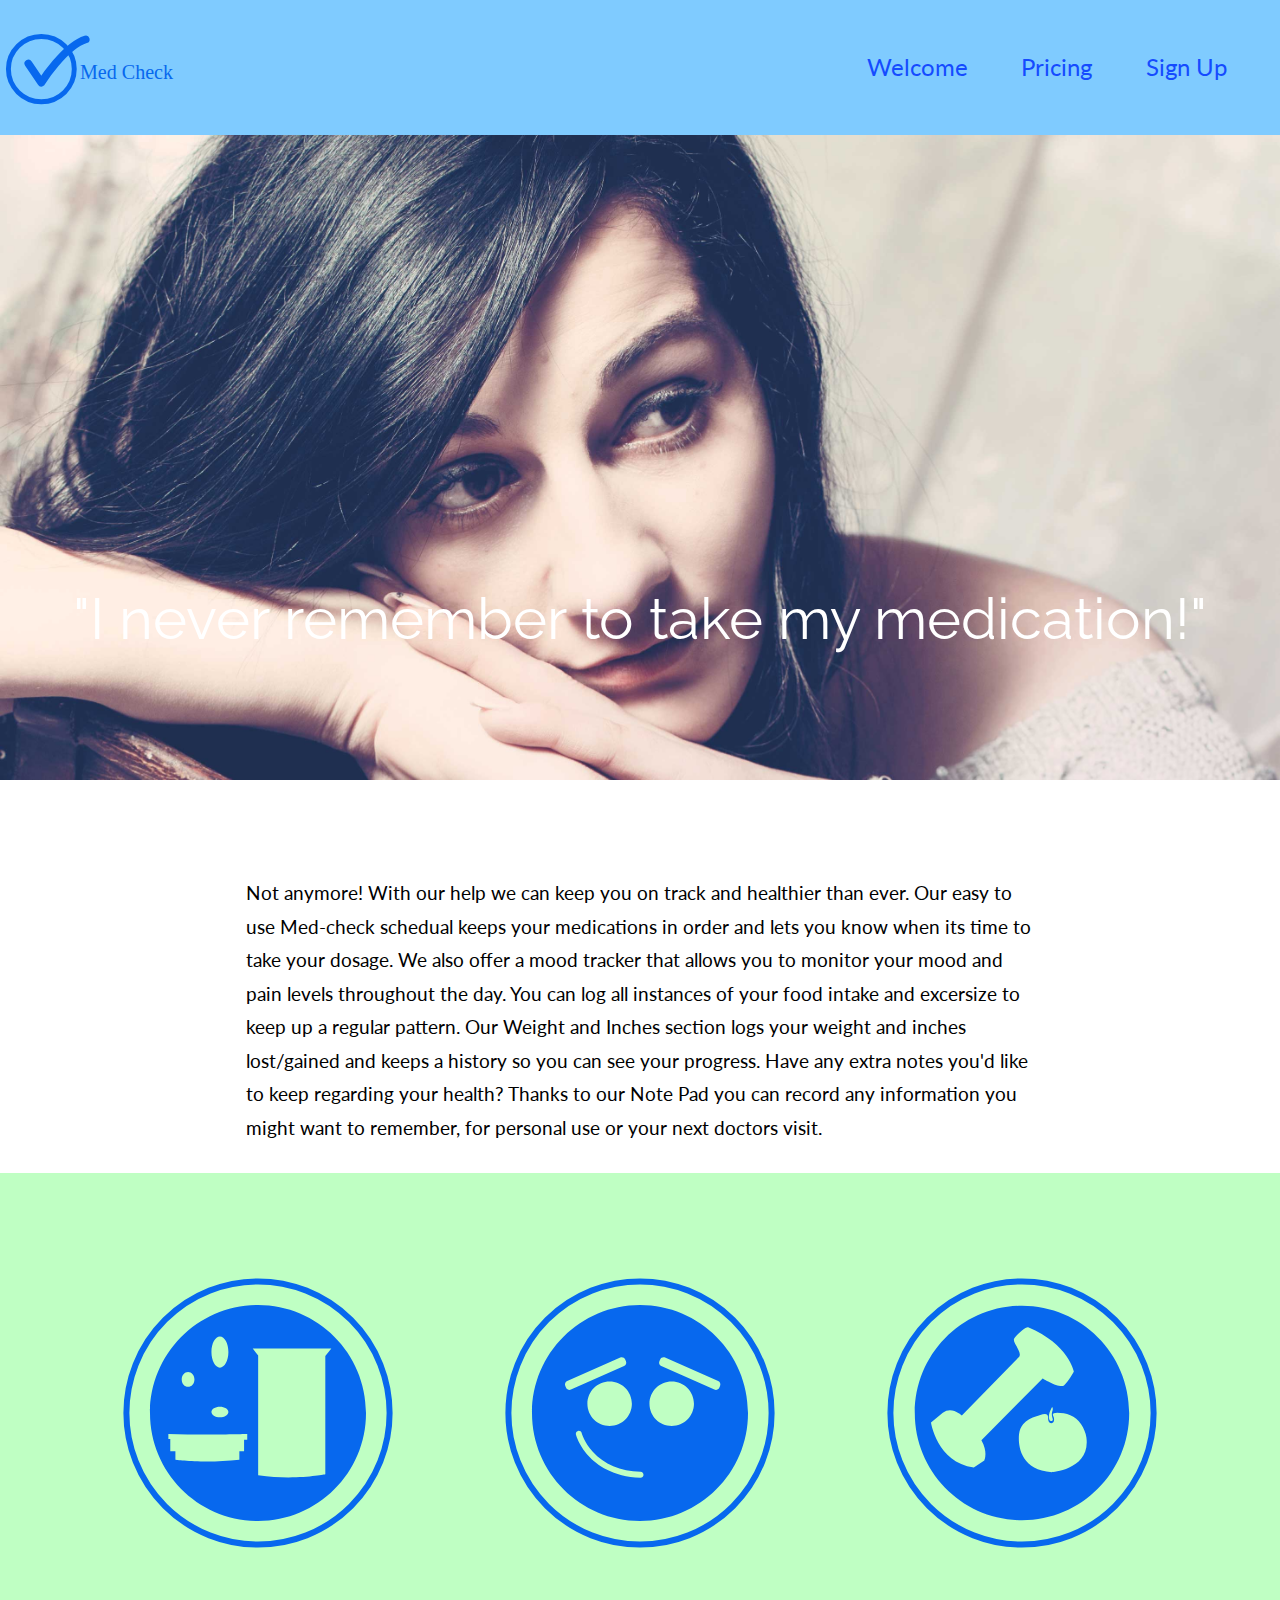
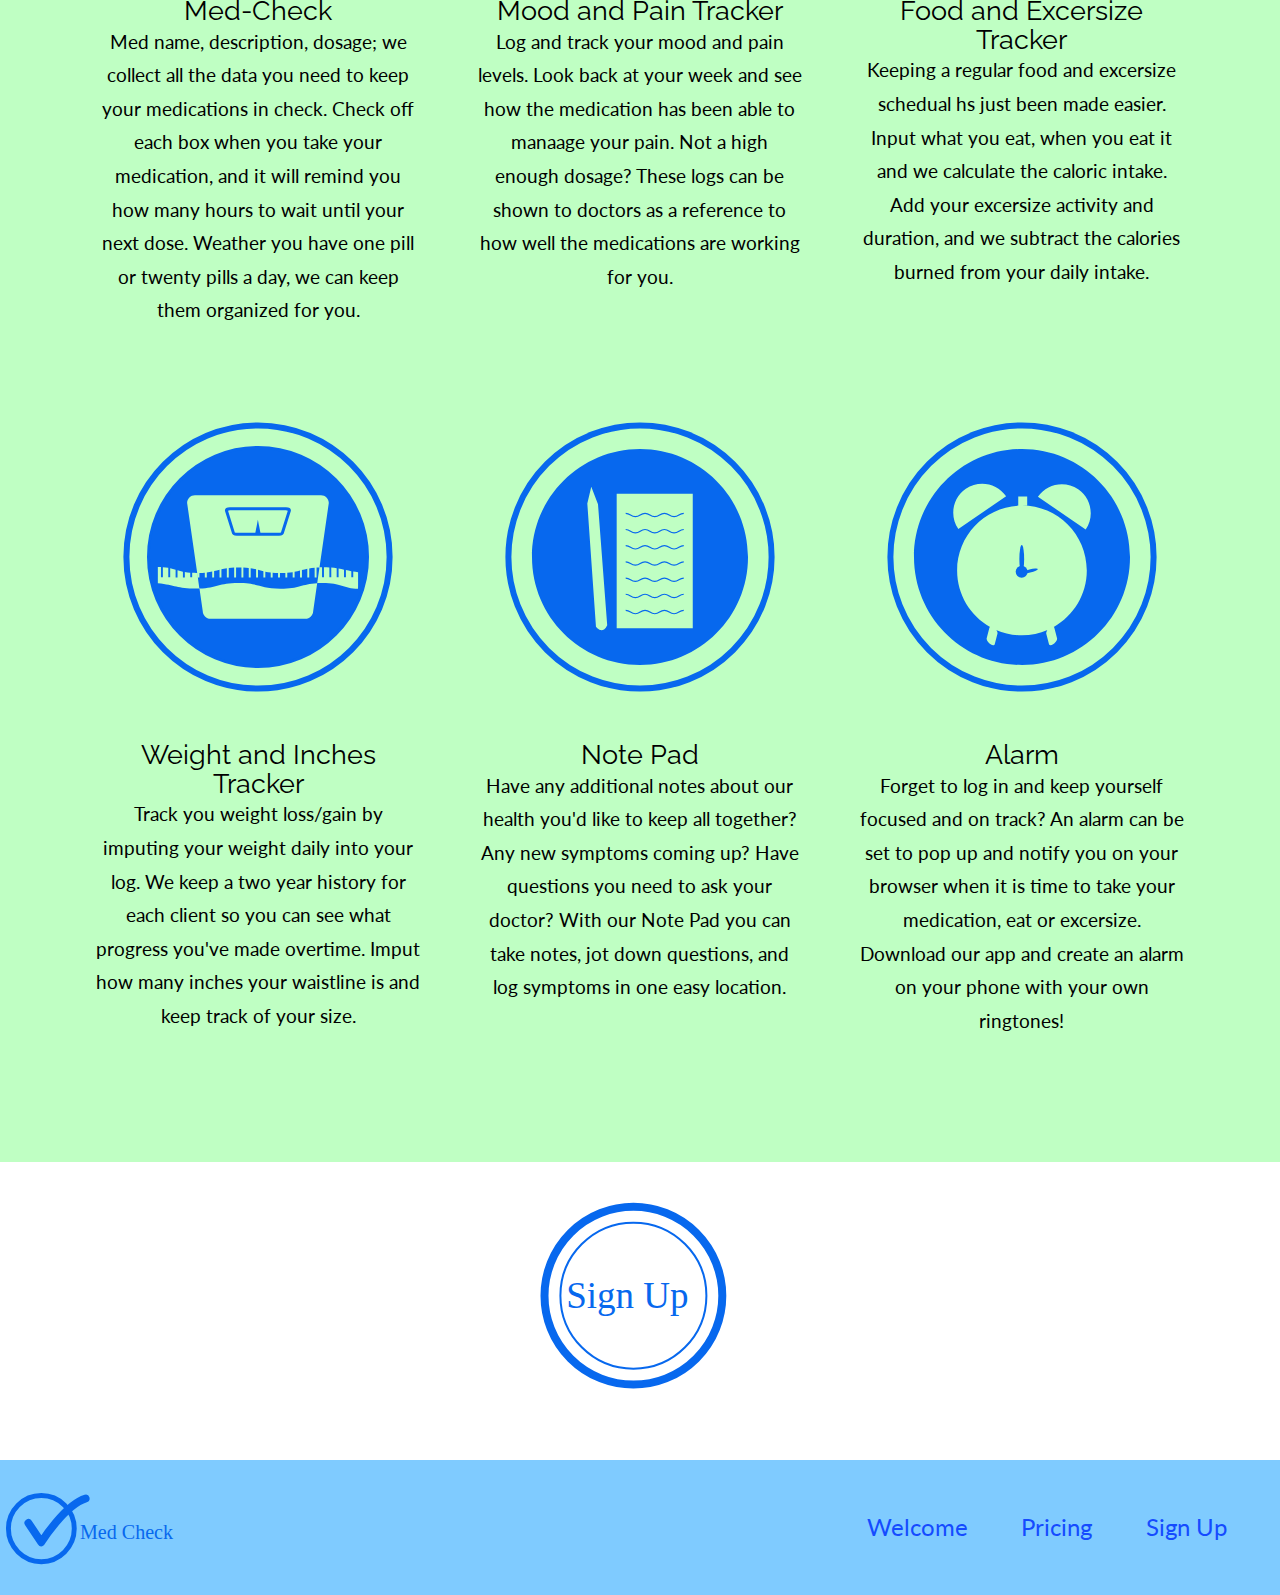
<file: index.html>
<!DOCTYPE html>
<html lang="en-ca">
<head>
  <meta charset="utf-8">
  <title>Med Check</title>
  <meta name="viewport" content="width=device-width,initial-scale=1">
  <link href='http://fonts.googleapis.com/css?family=Lato|Raleway' rel='stylesheet' type='text/css'>
  <link href="grid.css" rel="stylesheet">
  <link href="typography.css" rel="stylesheet">
  <link href="main.css" rel="stylesheet">
</head>
<body>

<ul class="skip-links">
    <li> <a href="#main">Skip to main content</a></li>
    <li> <a href="#navigation"> Skip to navigation</a></li>
</ul>
    <header role="banner" id="top" class="header pad-t grid">
            <div class="unit unit-xs-1 unit-s-1 unit-m-1-6 unit-l-1-6">
                <a href="index.html"> <img class="logo" src="images/logo.svg" alt="logo"> </a> 
            </div>
        
            <div class="nav unit unit-xs-1 unit-s-1 unit-m-5-6 unit-l-5-6">
                <nav role="navigation" id="navigation">
                    <ul class="gutter">
                    <li class="giga"><a class="nav-current" href="index.html">Welcome</a></li>
                    <li class="giga"><a href="pricing.html">Pricing</a></li>
                    <li class="giga"><a href="sign-up.html">Sign Up</a></li>
                    </ul>
                </nav>
            </div>
    </header>
    
    <main role="main" id="main">
        
        <img class="billboard" src="images/billboard.jpg" alt="woman">
        <p class="quote">"I never remember to take my medication!" </p>
       
    
        <p class="center intro island pad-0 push-0">Not anymore! With our help we can keep you on track and healthier than ever. Our easy to use Med-check schedual keeps your medications in order and lets you know when its time to take your dosage. We also offer a mood tracker that allows you to monitor your mood and pain levels throughout the day. You can log all instances of your food intake and excersize to keep up a regular pattern. Our Weight and Inches section logs your weight and inches lost/gained and keeps a history so you can see your progress. Have any extra notes you'd like to keep regarding your health? Thanks to our Note Pad you can record any information you might want to remember, for personal use or your next doctors visit. </p>
    

    <div class="grid tour">
        <div class="island gutter unit unit-xs-1 unit-s-1 unit-m-1-2 unit-l-1-3">
            <figure>
            <img class="icon" src="images/medcheck.svg" alt="medcheck">
            <figcaption class="pad-t tera">Med-Check</figcaption>
            <p>Med name, description, dosage; we collect all the data you need to keep your medications in check. Check off each box when you take your medication, and it will remind you how many hours to wait until your next dose. Weather you have one pill or twenty pills a day, we can keep them organized for you. </p>
            </figure>
        </div>

        <div class="island gutter unit unit-xs-1 unit-s-1 unit-m-1-2 unit-l-1-3">    
            <figure>
                <img class="icon" src="images/mood-pain.svg" alt="mood pain tracker">
                <figcaption class="pad-t tera">Mood and Pain Tracker</figcaption>
                <p>Log and track your mood and pain levels. Look back at your week and see how the medication has been able to manaage your pain. Not a high enough dosage? These logs can be shown to doctors as a reference to how well the medications are working for you.</p>
            </figure>
        </div>
        
        <div class="island gutter unit unit-xs-1 unit-s-1 unit-m-1-2 unit-l-1-3">
            <figure>
                <img class="icon" src="images/food-exercise.svg" alt="food excersize tracker">
                <figcaption class="pad-t tera">Food and Excersize Tracker</figcaption>
                <p>Keeping a regular food and excersize schedual hs just been made easier. Input what you eat, when you eat it and we calculate the caloric intake. Add your excersize activity and duration, and we subtract the calories burned from your daily intake. </p>
            </figure>
        </div>
    
    
        <div class="island gutter unit unit-xs-1 unit-s-1 unit-m-1-2 unit-l-1-3">    
            <figure>
                <img class="icon" src="images/weight-inches.svg" alt="weight inches tracker">
                <figcaption class="pad-t tera">Weight and Inches Tracker</figcaption>
                <p>Track you weight loss/gain by imputing your weight daily into your log. We keep a two year history for each client so you can see what progress you've made overtime. Imput how many inches your waistline is and keep track of your size.</p>
            </figure>
        </div>
            
    
        <div class="island gutter unit unit-xs-1 unit-s-1 unit-m-1-2 unit-l-1-3">
            <figure>
                <img class="icon" src="images/notepad.svg" alt="note pad">
                <figcaption class="pad-t tera">Note Pad</figcaption>
                <p>Have any additional notes about our health you'd like to keep all together? Any new symptoms coming up? Have questions you need to ask your doctor? With our Note Pad you can take notes, jot down questions, and log symptoms in one easy location.</p>
            </figure>
        </div>
    
        <div class="island gutter unit unit-xs-1 unit-s-1 unit-m-1-2 unit-l-1-3">
            <figure>
                <img class="icon" src="images/alarm.svg" alt="alarm">
                <figcaption class="pad-t tera">Alarm</figcaption>
                <p>Forget to log in and keep yourself focused and on track? An alarm can be set to pop up and notify you on your browser when it is time to take your medication, eat or excersize. Download our app and create an alarm on your phone with your own ringtones!</p>
            </figure>
        </div>
    </div>
      
     <div class="center signup">
           <a href="pricing.html"> <img src="images/signup.svg" alt="signup"> </a>
     </div>
    
    </main>
    
    <footer role="banner" id="top" class="pad-t grid">
            
            <div class="unit unit-xs-1 unit-s-1 unit-m-1-6 unit-l-1-6">
                <a href="index.html"> <img class="logo" src="images/logo.svg" alt="logo"> </a> 
            </div>
        
            <div class="nav unit unit-xs-1 unit-s-1 unit-m-5-6 unit-l-5-6">
                <nav role="navigation" id="navigation">
                    <ul class="gutter">
                    <li class="giga"><a class="nav-current" href="index.html">Welcome</a></li>
                    <li class="giga"><a href="pricing.html">Pricing</a></li>
                    <li class="giga"><a href="sign-up.html">Sign Up</a></li>
                    </ul>
                </nav>
            </div>
    </footer>

</body>
</html>
</file>
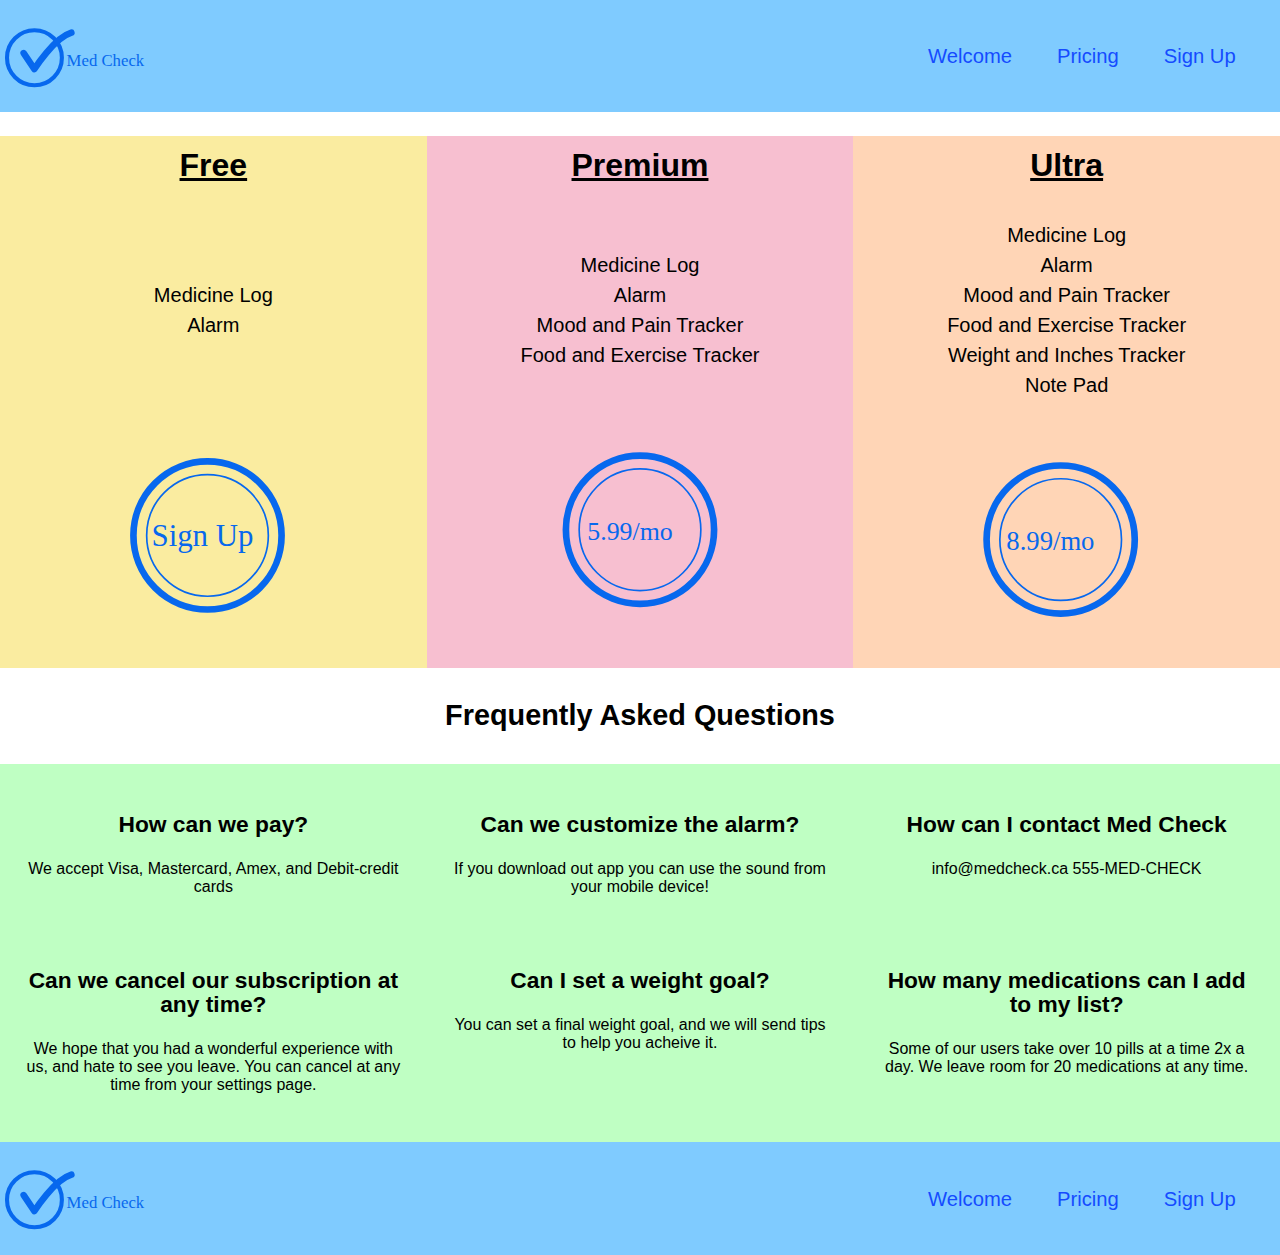
<file: pricing.html>
<!DOCTYPE html>
<html lang="en-ca">
<head>
  <meta charset="utf-8">
  <title>Health Check</title>
  <meta name="viewport" content="width=device-width,initial-scale=1">
  <link href="grid.css" rel="stylesheet">
  <link href="main.css" rel="stylesheet">
  <link href="typography.css" rel="stylesheet">
</head>
<body>
    
    <ul class="skip-links">
    <li> <a href="#main">Skip to main content</a></li>
    <li> <a href="#navigation"> Skip to navigation</a></li>
</ul>
    <header role="banner" id="top" class="header pad-t grid">
            <div class="unit unit-xs-1 unit-s-1 unit-m-1-6 unit-l-1-6">
                <a href="index.html"> <img class="logo" src="images/logo.svg" alt="logo"> </a> 
            </div>
        
            <div class="nav unit unit-xs-1 unit-s-1 unit-m-5-6 unit-l-5-6">
                <nav role="navigation" id="navigation">
                    <ul class="gutter">
                    <li class="giga"><a class="nav-current" href="index.html">Welcome</a></li>
                    <li class="giga"><a href="pricing.html">Pricing</a></li>
                    <li class="giga"><a href="sign-up.html">Sign Up</a></li>
                    </ul>
                </nav>
            </div>
    </header>
    
    <main>
    
    <div class="grid grid-stretch pad-t pricing">
        <div class="unit-content-distribute free unit unit-xs-1 unit-s-1 unit-m-1-3 unit-l-1-3">
            <h2 class="title">Free</h2>
            <ul class="features">
            <li>Medicine Log</li>
            <li>Alarm</li>
            </ul>
                <div>
                <a href="sign-up.html"> <img src="images/signup.svg" alt="sign up free"></a> 
                </div>
        </div>    
        <div class="unit-content-distribute premium unit unit-xs-1 unit-s-1 unit-m-1-3 unit-l-1-3">
            <h2 class="title">Premium</h2>
            <ul class="features">
            <li>Medicine Log</li>
            <li>Alarm</li>
            <li>Mood and Pain Tracker</li>
            <li>Food and Exercise Tracker</li>
            </ul>
                <div>
                <a href="sign-up.html"> <img src="images/premium.svg" alt="5.99 a month"></a> 
                </div>
        </div>
        <div class="unit-content-distribute ultra unit unit-xs-1 unit-s-1 unit-m-1-3 unit-l-1-3">
            <h2 class="title">Ultra</h2>
            <ul class="features">
            <li>Medicine Log</li>
            <li>Alarm</li>
            <li>Mood and Pain Tracker</li>
            <li>Food and Exercise Tracker</li>
            <li>Weight and Inches Tracker</li>
            <li>Note Pad</li>
            </ul>
                <div>
                <a href="sign-up.html"> <img src="images/ultra.svg" alt="signup"></a> 
                </div>
        </div>
    </div>
    </div>
        <h1 class="pad-t">Frequently Asked Questions</h1>
    <div class="grid pad-t faq">
        <div class="island unit unit-xs-1 unit-s-1 unit-m-1-2 unit-l-1-3">
            <h3>How can we pay?</h3>
            <p>We accept Visa, Mastercard, Amex, and Debit-credit cards</p>
        </div>
        <div class="island unit unit-xs-1 unit-s-1 unit-m-1-2 unit-l-1-3">
            <h3>Can we customize the alarm?</h3>
            <p>If you download out app you can use the sound from your mobile device!</p>
        </div>
        <div class="island unit unit-xs-1 unit-s-1 unit-m-1-2 unit-l-1-3">
            <h3>How can I contact Med Check</h3>
            <p>info@medcheck.ca  555-MED-CHECK</p>
        </div>
        <div class="island unit unit-xs-1 unit-s-1 unit-m-1-2 unit-l-1-3">
            <h3>Can we cancel our subscription at any time?</h3>
            <p>We hope that you had a wonderful experience with us, and hate to see you leave. You can cancel at any time from your settings page.</p>
        </div>
        <div class="island unit unit-xs-1 unit-s-1 unit-m-1-2 unit-l-1-3">
            <h3>Can I set a weight goal?</h3>
            <p>You can set a final weight goal, and we will send tips to help you acheive it.</p>
        </div>
        <div class="island unit unit-xs-1 unit-s-1 unit-m-1-2 unit-l-1-3">
            <h3>How many medications can I add to my list?</h3>
            <p>Some of our users take over 10 pills at a time 2x a day. We leave room for 20 medications at any time.</p>
        </div>
    </div>

    </main>
    
    
    <footer role="banner" id="top" class="pad-t grid">  
            <div class="unit unit-xs-1 unit-s-1 unit-m-1-6 unit-l-1-6">
                <a href="index.html"> <img class="logo" src="images/logo.svg" alt="logo"> </a> 
            </div>
        
            <div class="nav unit unit-xs-1 unit-s-1 unit-m-5-6 unit-l-5-6">
                <nav role="navigation" id="navigation">
                    <ul class="gutter">
                    <li class="giga"><a class="nav-current" href="index.html">Welcome</a></li>
                    <li class="giga"><a href="pricing.html">Pricing</a></li>
                    <li class="giga"><a href="sign-up.html">Sign Up</a></li>
                    </ul>
                </nav>
            </div>
    </footer>


</body>
</html>
</file>
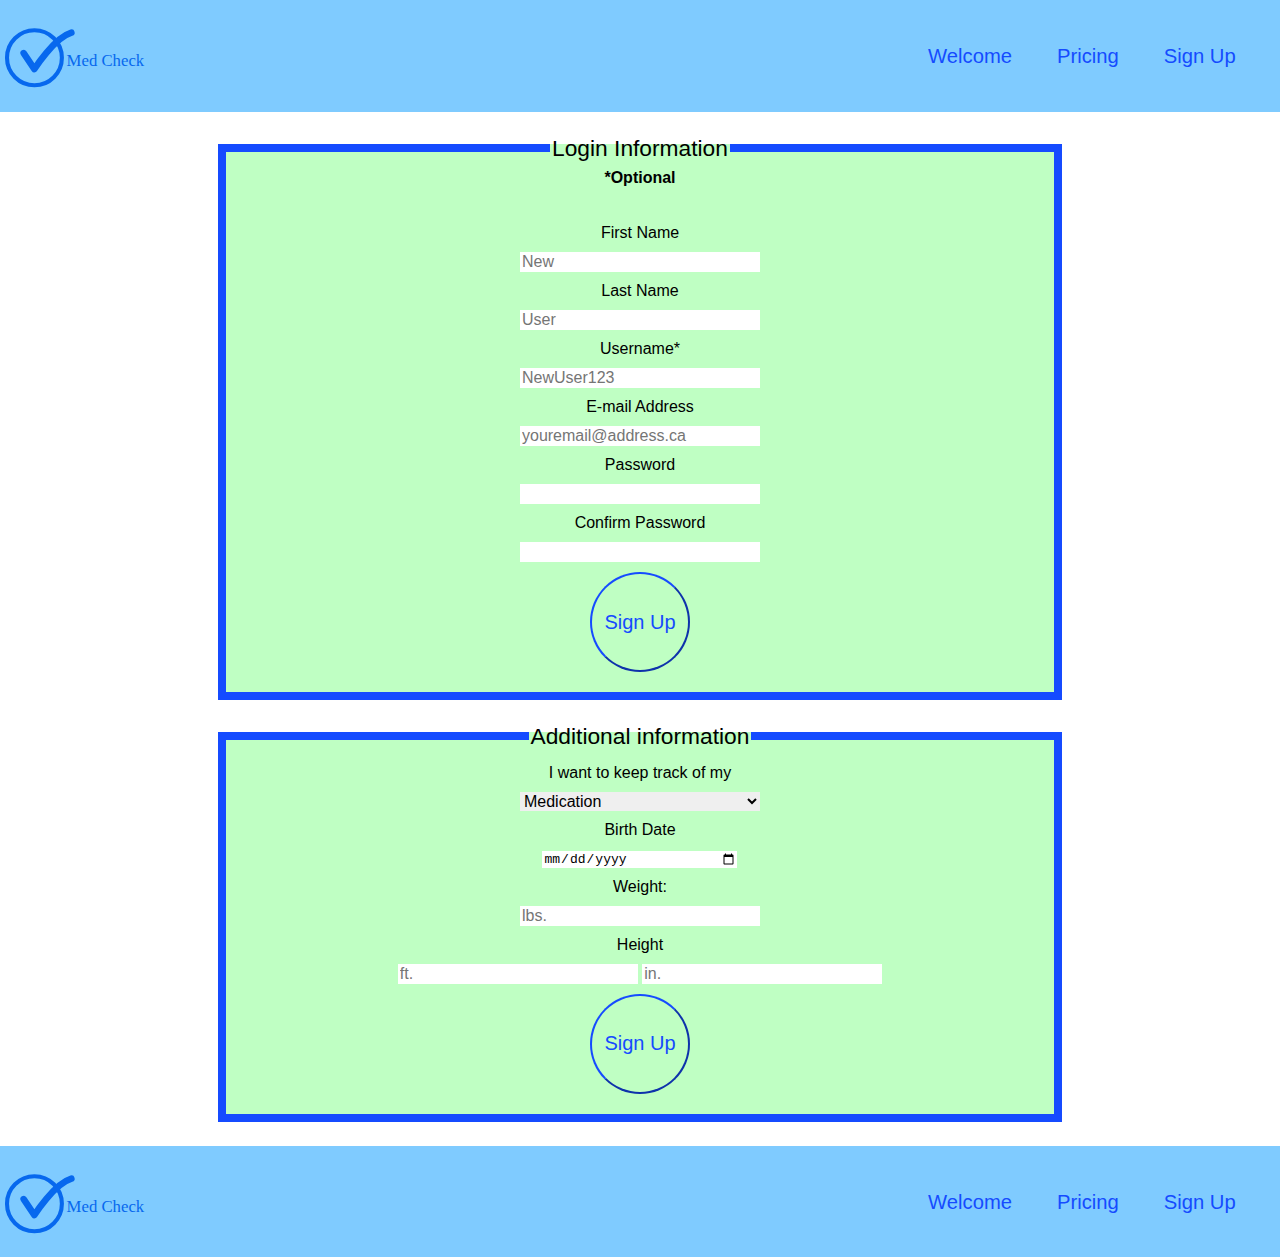
<file: sign-up.html>
<!DOCTYPE html>
<html lang="en-ca">
<head>
  <meta charset="utf-8">
  <title>Health Check</title>
  <meta name="viewport" content="width=device-width,initial-scale=1">
  <link href="grid.css" rel="stylesheet">
  <link href="main.css" rel="stylesheet">
  <link href="typography.css" rel="stylesheet">
</head>
<body>
<ul class="skip-links">
    <li> <a href="#main">Skip to main content</a></li>
    <li> <a href="#navigation"> Skip to navigation</a></li>
</ul>
    <header role="banner" id="top" class="header pad-t grid">
            <div class="unit unit-xs-1 unit-s-1 unit-m-1-6 unit-l-1-6">
                <a href="index.html"> <img class="logo" src="images/logo.svg" alt="logo"> </a> 
            </div>
        
            <div class="nav unit unit-xs-1 unit-s-1 unit-m-5-6 unit-l-5-6">
                <nav role="navigation" id="navigation">
                    <ul class="gutter">
                    <li class="giga"><a class="nav-current" href="index.html">Welcome</a></li>
                    <li class="giga"><a href="pricing.html">Pricing</a></li>
                    <li class="giga"><a href="sign-up.html">Sign Up</a></li>
                    </ul>
                </nav>
            </div>
    </header>
    
    <main>
    
        <form class="center pad-t" action="thankyou.html" method="post">
            
            <fieldset class="">
                <legend class="tera">Login Information</legend>
                <h6>*Optional</h6>
                    <label for="first-name">First Name</label>
                        <input id="first-name" placeholder="New">
                    <label for="last-name">Last Name</label>
                        <input id="last-name" placeholder="User">
                    <label for="user-name">Username*</label>
                        <input id="user-name" placeholder="NewUser123">

                    <label for="email" type="email">E-mail Address</label>
                        <input for="email" placeholder="youremail@address.ca">
                    <label for="password">Password</label>
                        <input id="password" type="password">
                    <label for="confirm">Confirm Password</label>
                        <input id="confirm" type="password">
                <button type="submit">Sign Up</button>
            </fieldset>
                
        
            <fieldset class="">
                <legend class="tera">Additional information</legend>
                <label for="intent">I want to keep track of my</label>
                    <select id="intent">
                        <option>Medication</option>
                        <option>Weight</option>
                        <option>Overall Health</option>
                    </select>
                <label for="age">Birth Date</label>
                    <input id="age" type="date">
                <label for="weight">Weight: </label>
                    <input id="weight" type="number" min="50" max="400" step="0.5" placeholder="lbs.">
                <label for="height">Height</label>
                    <input id="height" type="number" placeholder="ft.">
                    <input id="height" type="number" min="0" max="12" step="0.5" placeholder="in.">
                <button type="submit">Sign Up</button>     
            </fieldset>
        
        </form>
    </main>
    
    <footer role="banner" id="top" class="pad-t grid">
            
            <div class="unit unit-xs-1 unit-s-1 unit-m-1-6 unit-l-1-6">
                <a href="index.html"> <img class="logo" src="images/logo.svg" alt="logo"> </a> 
            </div>
        
            <div class="nav unit unit-xs-1 unit-s-1 unit-m-5-6 unit-l-5-6">
                <nav role="navigation" id="navigation">
                    <ul class="gutter">
                    <li class="giga"><a class="nav-current" href="index.html">Welcome</a></li>
                    <li class="giga"><a href="pricing.html">Pricing</a></li>
                    <li class="giga"><a href="sign-up.html">Sign Up</a></li>
                    </ul>
                </nav>
            </div>
    </footer>

    
    
    
    
    

</body>
</html>
</file>
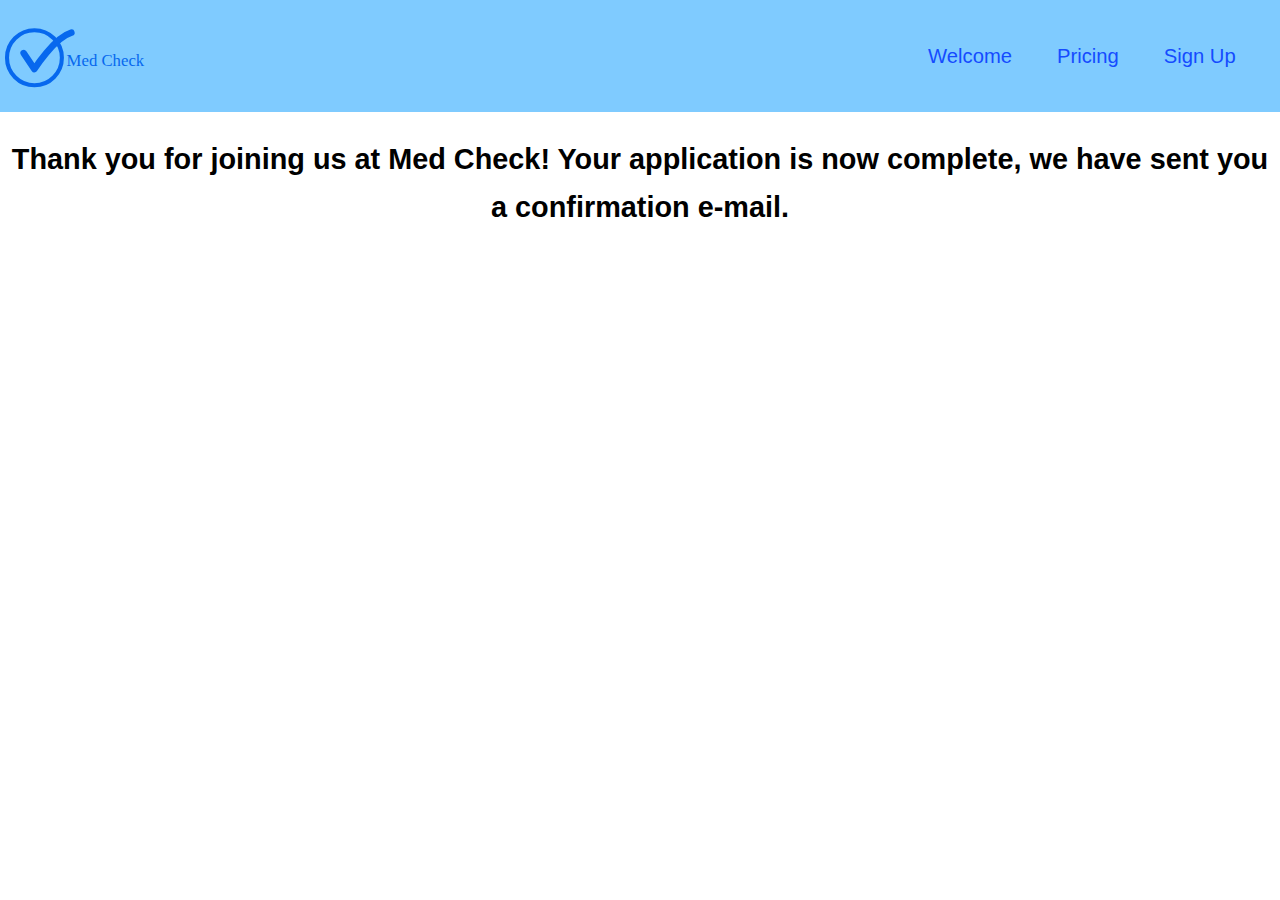
<file: thankyou.html>
<!DOCTYPE html>
<html lang="en-ca">
<head>
  <meta charset="utf-8">
  <title>Health Check</title>
  <meta name="viewport" content="width=device-width,initial-scale=1">
  <link href="grid.css" rel="stylesheet">
  <link href="main.css" rel="stylesheet">
  <link href="typography.css" rel="stylesheet">
</head>
<body>
<ul class="skip-links">
    <li> <a href="#main">Skip to main content</a></li>
    <li> <a href="#navigation"> Skip to navigation</a></li>
</ul>
    <header role="banner" id="top" class="header pad-t grid">
            <div class="unit unit-xs-1 unit-s-1 unit-m-1-6 unit-l-1-6">
                <a href="index.html"> <img class="logo" src="images/logo.svg" alt="logo"> </a> 
            </div>
        
            <div class="nav unit unit-xs-1 unit-s-1 unit-m-5-6 unit-l-5-6">
                <nav role="navigation" id="navigation">
                    <ul class="gutter">
                    <li class="giga"><a class="nav-current" href="index.html">Welcome</a></li>
                    <li class="giga"><a href="pricing.html">Pricing</a></li>
                    <li class="giga"><a href="sign-up.html">Sign Up</a></li>
                    </ul>
                </nav>
            </div>
    </header>
    
    <main>
        <h1 class="pad-t">Thank you for joining us at Med Check! Your application is now complete, we have sent you a confirmation e-mail.</h1>
        
    </main>

</body>
</html>
</file>
<file: grid.css>
.grid {
  margin: 0;
  padding: 0;
  letter-spacing: -0.31em;
  text-rendering: optimizespeed;
  display: -webkit-flex;
  -webkit-flex-flow: row wrap;
  display: -ms-flexbox;
  -ms-flex-flow: row wrap;
  display: flex;
  flex-flow: row wrap;
}

.grid-bottom {
  -webkit-align-items: flex-end;
  -ms-align-items: flex-end;
  align-items: flex-end;
}

.grid-middle {
  -webkit-align-items: center;
  -ms-align-items: center;
  align-items: center;
}

.grid-stretch {
  -webkit-align-items: stretch;
  -ms-align-items: stretch;
  align-items: stretch;
}

.opera-only :-o-prefocus, .grid {
  word-spacing: -0.43em;
}

.unit {
  letter-spacing: normal;
  text-rendering: auto;
  vertical-align: top;
  word-spacing: normal;
  display: inline-block;
  visibility: visible;
}

.grid-bottom .unit {
  vertical-align: bottom;
}

.grid-middle .unit {
  vertical-align: middle;
}

.unit[class*="push-"],
.unit[class*="pull-"] {
  position: relative;
}

.unit-xs-hidden {
  display: none;
  visibility: hidden;
}

.unit-xs-centered {
  margin: 0 auto;
}

.unit-xs-1, .xs-1 {
  display: block;
  visibility: visible;
  width: 100%;
}

.unit-offset-xs-0 {
  margin-left: 0;
}

.unit-push-xs-0,
.unit-pull-xs-0 {
  left: 0;
}

.unit-xs-1-2, .xs-1-2 {
  width: 50.0000%;
}

.unit-offset-xs-1-2 {
  margin-left: 50.0000%;
}

.unit-push-xs-1-2 {
  left: 50.0000%;
}

.unit-pull-xs-1-2 {
  left: -50.0000%;
}

.unit-xs-1-3, .xs-1-3 {
  width: 33.3333%;
}

.unit-offset-xs-1-3 {
  margin-left: 33.3333%;
}

.unit-push-xs-1-3 {
  left: 33.3333%;
}

.unit-pull-xs-1-3 {
  left: -33.3333%;
}

.unit-xs-2-3, .xs-2-3 {
  width: 66.6667%;
}

.unit-offset-xs-2-3 {
  margin-left: 66.6667%;
}

.unit-push-xs-2-3 {
  left: 66.6667%;
}

.unit-pull-xs-2-3 {
  left: -66.6667%;
}

.unit-xs-1-4, .xs-1-4 {
  width: 25.0000%;
}

.unit-offset-xs-1-4 {
  margin-left: 25.0000%;
}

.unit-push-xs-1-4 {
  left: 25.0000%;
}

.unit-pull-xs-1-4 {
  left: -25.0000%;
}

.unit-xs-3-4, .xs-3-4 {
  width: 75.0000%;
}

.unit-offset-xs-3-4 {
  margin-left: 75.0000%;
}

.unit-push-xs-3-4 {
  left: 75.0000%;
}

.unit-pull-xs-3-4 {
  left: -75.0000%;
}

.unit-xs-1-2,.xs-1-2,.unit-xs-1-3,.xs-1-3,.unit-xs-2-3,.xs-2-3,.unit-xs-1-4,.xs-1-4,.unit-xs-3-4,.xs-3-4 {
  display: inline-block;
  visibility: visible;
}

@media only screen and (min-width: 25em) {

.unit-s-hidden {
  display: none;
  visibility: hidden;
}

.unit-s-centered {
  margin: 0 auto;
}

.unit-s-1, .s-1 {
  display: block;
  visibility: visible;
  width: 100%;
}

.unit-offset-s-0 {
  margin-left: 0;
}

.unit-push-s-0,
.unit-pull-s-0 {
  left: 0;
}

.unit-s-1-2, .s-1-2 {
  width: 50.0000%;
}

.unit-offset-s-1-2 {
  margin-left: 50.0000%;
}

.unit-push-s-1-2 {
  left: 50.0000%;
}

.unit-pull-s-1-2 {
  left: -50.0000%;
}

.unit-s-1-3, .s-1-3 {
  width: 33.3333%;
}

.unit-offset-s-1-3 {
  margin-left: 33.3333%;
}

.unit-push-s-1-3 {
  left: 33.3333%;
}

.unit-pull-s-1-3 {
  left: -33.3333%;
}

.unit-s-2-3, .s-2-3 {
  width: 66.6667%;
}

.unit-offset-s-2-3 {
  margin-left: 66.6667%;
}

.unit-push-s-2-3 {
  left: 66.6667%;
}

.unit-pull-s-2-3 {
  left: -66.6667%;
}

.unit-s-1-4, .s-1-4 {
  width: 25.0000%;
}

.unit-offset-s-1-4 {
  margin-left: 25.0000%;
}

.unit-push-s-1-4 {
  left: 25.0000%;
}

.unit-pull-s-1-4 {
  left: -25.0000%;
}

.unit-s-3-4, .s-3-4 {
  width: 75.0000%;
}

.unit-offset-s-3-4 {
  margin-left: 75.0000%;
}

.unit-push-s-3-4 {
  left: 75.0000%;
}

.unit-pull-s-3-4 {
  left: -75.0000%;
}

.unit-s-1-2,.s-1-2,.unit-s-1-3,.s-1-3,.unit-s-2-3,.s-2-3,.unit-s-1-4,.s-1-4,.unit-s-3-4,.s-3-4 {
  display: inline-block;
  visibility: visible;
}

}

@media only screen and (min-width: 38em) {

.unit-m-hidden {
  display: none;
  visibility: hidden;
}

.unit-m-centered {
  margin: 0 auto;
}

.unit-m-1, .m-1 {
  display: block;
  visibility: visible;
  width: 100%;
}

.unit-offset-m-0 {
  margin-left: 0;
}

.unit-push-m-0,
.unit-pull-m-0 {
  left: 0;
}

.unit-m-1-2, .m-1-2 {
  width: 50.0000%;
}

.unit-offset-m-1-2 {
  margin-left: 50.0000%;
}

.unit-push-m-1-2 {
  left: 50.0000%;
}

.unit-pull-m-1-2 {
  left: -50.0000%;
}

.unit-m-1-3, .m-1-3 {
  width: 33.3333%;
}

.unit-offset-m-1-3 {
  margin-left: 33.3333%;
}

.unit-push-m-1-3 {
  left: 33.3333%;
}

.unit-pull-m-1-3 {
  left: -33.3333%;
}

.unit-m-2-3, .m-2-3 {
  width: 66.6667%;
}

.unit-offset-m-2-3 {
  margin-left: 66.6667%;
}

.unit-push-m-2-3 {
  left: 66.6667%;
}

.unit-pull-m-2-3 {
  left: -66.6667%;
}

.unit-m-1-4, .m-1-4 {
  width: 25.0000%;
}

.unit-offset-m-1-4 {
  margin-left: 25.0000%;
}

.unit-push-m-1-4 {
  left: 25.0000%;
}

.unit-pull-m-1-4 {
  left: -25.0000%;
}

.unit-m-3-4, .m-3-4 {
  width: 75.0000%;
}

.unit-offset-m-3-4 {
  margin-left: 75.0000%;
}

.unit-push-m-3-4 {
  left: 75.0000%;
}

.unit-pull-m-3-4 {
  left: -75.0000%;
}

.unit-m-1-5, .m-1-5 {
  width: 20.0000%;
}

.unit-offset-m-1-5 {
  margin-left: 20.0000%;
}

.unit-push-m-1-5 {
  left: 20.0000%;
}

.unit-pull-m-1-5 {
  left: -20.0000%;
}

.unit-m-2-5, .m-2-5 {
  width: 40.0000%;
}

.unit-offset-m-2-5 {
  margin-left: 40.0000%;
}

.unit-push-m-2-5 {
  left: 40.0000%;
}

.unit-pull-m-2-5 {
  left: -40.0000%;
}

.unit-m-3-5, .m-3-5 {
  width: 60.0000%;
}

.unit-offset-m-3-5 {
  margin-left: 60.0000%;
}

.unit-push-m-3-5 {
  left: 60.0000%;
}

.unit-pull-m-3-5 {
  left: -60.0000%;
}

.unit-m-4-5, .m-4-5 {
  width: 80.0000%;
}

.unit-offset-m-4-5 {
  margin-left: 80.0000%;
}

.unit-push-m-4-5 {
  left: 80.0000%;
}

.unit-pull-m-4-5 {
  left: -80.0000%;
}

.unit-m-1-6, .m-1-6 {
  width: 16.6667%;
}

.unit-offset-m-1-6 {
  margin-left: 16.6667%;
}

.unit-push-m-1-6 {
  left: 16.6667%;
}

.unit-pull-m-1-6 {
  left: -16.6667%;
}

.unit-m-5-6, .m-5-6 {
  width: 83.3333%;
}

.unit-offset-m-5-6 {
  margin-left: 83.3333%;
}

.unit-push-m-5-6 {
  left: 83.3333%;
}

.unit-pull-m-5-6 {
  left: -83.3333%;
}

.unit-m-1-2,.m-1-2,.unit-m-1-3,.m-1-3,.unit-m-2-3,.m-2-3,.unit-m-1-4,.m-1-4,.unit-m-3-4,.m-3-4,.unit-m-1-5,.m-1-5,.unit-m-2-5,.m-2-5,.unit-m-3-5,.m-3-5,.unit-m-4-5,.m-4-5,.unit-m-1-6,.m-1-6,.unit-m-5-6,.m-5-6 {
  display: inline-block;
  visibility: visible;
}

}

@media only screen and (min-width: 60em) {

.unit-l-hidden {
  display: none;
  visibility: hidden;
}

.unit-l-centered {
  margin: 0 auto;
}

.unit-l-1, .l-1 {
  display: block;
  visibility: visible;
  width: 100%;
}

.unit-offset-l-0 {
  margin-left: 0;
}

.unit-push-l-0,
.unit-pull-l-0 {
  left: 0;
}

.unit-l-1-2, .l-1-2 {
  width: 50.0000%;
}

.unit-offset-l-1-2 {
  margin-left: 50.0000%;
}

.unit-push-l-1-2 {
  left: 50.0000%;
}

.unit-pull-l-1-2 {
  left: -50.0000%;
}

.unit-l-1-3, .l-1-3 {
  width: 33.3333%;
}

.unit-offset-l-1-3 {
  margin-left: 33.3333%;
}

.unit-push-l-1-3 {
  left: 33.3333%;
}

.unit-pull-l-1-3 {
  left: -33.3333%;
}

.unit-l-2-3, .l-2-3 {
  width: 66.6667%;
}

.unit-offset-l-2-3 {
  margin-left: 66.6667%;
}

.unit-push-l-2-3 {
  left: 66.6667%;
}

.unit-pull-l-2-3 {
  left: -66.6667%;
}

.unit-l-1-4, .l-1-4 {
  width: 25.0000%;
}

.unit-offset-l-1-4 {
  margin-left: 25.0000%;
}

.unit-push-l-1-4 {
  left: 25.0000%;
}

.unit-pull-l-1-4 {
  left: -25.0000%;
}

.unit-l-3-4, .l-3-4 {
  width: 75.0000%;
}

.unit-offset-l-3-4 {
  margin-left: 75.0000%;
}

.unit-push-l-3-4 {
  left: 75.0000%;
}

.unit-pull-l-3-4 {
  left: -75.0000%;
}

.unit-l-1-5, .l-1-5 {
  width: 20.0000%;
}

.unit-offset-l-1-5 {
  margin-left: 20.0000%;
}

.unit-push-l-1-5 {
  left: 20.0000%;
}

.unit-pull-l-1-5 {
  left: -20.0000%;
}

.unit-l-2-5, .l-2-5 {
  width: 40.0000%;
}

.unit-offset-l-2-5 {
  margin-left: 40.0000%;
}

.unit-push-l-2-5 {
  left: 40.0000%;
}

.unit-pull-l-2-5 {
  left: -40.0000%;
}

.unit-l-3-5, .l-3-5 {
  width: 60.0000%;
}

.unit-offset-l-3-5 {
  margin-left: 60.0000%;
}

.unit-push-l-3-5 {
  left: 60.0000%;
}

.unit-pull-l-3-5 {
  left: -60.0000%;
}

.unit-l-4-5, .l-4-5 {
  width: 80.0000%;
}

.unit-offset-l-4-5 {
  margin-left: 80.0000%;
}

.unit-push-l-4-5 {
  left: 80.0000%;
}

.unit-pull-l-4-5 {
  left: -80.0000%;
}

.unit-l-1-6, .l-1-6 {
  width: 16.6667%;
}

.unit-offset-l-1-6 {
  margin-left: 16.6667%;
}

.unit-push-l-1-6 {
  left: 16.6667%;
}

.unit-pull-l-1-6 {
  left: -16.6667%;
}

.unit-l-5-6, .l-5-6 {
  width: 83.3333%;
}

.unit-offset-l-5-6 {
  margin-left: 83.3333%;
}

.unit-push-l-5-6 {
  left: 83.3333%;
}

.unit-pull-l-5-6 {
  left: -83.3333%;
}

.unit-l-1-7, .l-1-7 {
  width: 14.2857%;
}

.unit-offset-l-1-7 {
  margin-left: 14.2857%;
}

.unit-push-l-1-7 {
  left: 14.2857%;
}

.unit-pull-l-1-7 {
  left: -14.2857%;
}

.unit-l-2-7, .l-2-7 {
  width: 28.5714%;
}

.unit-offset-l-2-7 {
  margin-left: 28.5714%;
}

.unit-push-l-2-7 {
  left: 28.5714%;
}

.unit-pull-l-2-7 {
  left: -28.5714%;
}

.unit-l-3-7, .l-3-7 {
  width: 42.8571%;
}

.unit-offset-l-3-7 {
  margin-left: 42.8571%;
}

.unit-push-l-3-7 {
  left: 42.8571%;
}

.unit-pull-l-3-7 {
  left: -42.8571%;
}

.unit-l-4-7, .l-4-7 {
  width: 57.1429%;
}

.unit-offset-l-4-7 {
  margin-left: 57.1429%;
}

.unit-push-l-4-7 {
  left: 57.1429%;
}

.unit-pull-l-4-7 {
  left: -57.1429%;
}

.unit-l-5-7, .l-5-7 {
  width: 71.4286%;
}

.unit-offset-l-5-7 {
  margin-left: 71.4286%;
}

.unit-push-l-5-7 {
  left: 71.4286%;
}

.unit-pull-l-5-7 {
  left: -71.4286%;
}

.unit-l-6-7, .l-6-7 {
  width: 85.7143%;
}

.unit-offset-l-6-7 {
  margin-left: 85.7143%;
}

.unit-push-l-6-7 {
  left: 85.7143%;
}

.unit-pull-l-6-7 {
  left: -85.7143%;
}

.unit-l-1-8, .l-1-8 {
  width: 12.5000%;
}

.unit-offset-l-1-8 {
  margin-left: 12.5000%;
}

.unit-push-l-1-8 {
  left: 12.5000%;
}

.unit-pull-l-1-8 {
  left: -12.5000%;
}

.unit-l-3-8, .l-3-8 {
  width: 37.5000%;
}

.unit-offset-l-3-8 {
  margin-left: 37.5000%;
}

.unit-push-l-3-8 {
  left: 37.5000%;
}

.unit-pull-l-3-8 {
  left: -37.5000%;
}

.unit-l-5-8, .l-5-8 {
  width: 62.5000%;
}

.unit-offset-l-5-8 {
  margin-left: 62.5000%;
}

.unit-push-l-5-8 {
  left: 62.5000%;
}

.unit-pull-l-5-8 {
  left: -62.5000%;
}

.unit-l-7-8, .l-7-8 {
  width: 87.5000%;
}

.unit-offset-l-7-8 {
  margin-left: 87.5000%;
}

.unit-push-l-7-8 {
  left: 87.5000%;
}

.unit-pull-l-7-8 {
  left: -87.5000%;
}

.unit-l-1-2,.l-1-2,.unit-l-1-3,.l-1-3,.unit-l-2-3,.l-2-3,.unit-l-1-4,.l-1-4,.unit-l-3-4,.l-3-4,.unit-l-1-5,.l-1-5,.unit-l-2-5,.l-2-5,.unit-l-3-5,.l-3-5,.unit-l-4-5,.l-4-5,.unit-l-1-6,.l-1-6,.unit-l-5-6,.l-5-6,.unit-l-1-7,.l-1-7,.unit-l-2-7,.l-2-7,.unit-l-3-7,.l-3-7,.unit-l-4-7,.l-4-7,.unit-l-5-7,.l-5-7,.unit-l-6-7,.l-6-7,.unit-l-1-8,.l-1-8,.unit-l-3-8,.l-3-8,.unit-l-5-8,.l-5-8,.unit-l-7-8,.l-7-8 {
  display: inline-block;
  visibility: visible;
}

}

.unit-content-distribute {
  display: -ms-flexbox;
  display: -webkit-flex;
  display: flex;
  -ms-flex-direction: column;
  -webkit-flex-direction: column;
  flex-direction: column;
  -ms-flex-pack: justify;
  -webkit-justify-content: space-between;
  justify-content: space-between;
  -ms-flex-align: center;
  -webkit-align-items: center;
  align-items: center;
}

.content-fill {
  -ms-flex-grow: 2;
  -webkit-flex-grow: 2;
  flex-grow: 2;
}

.content-shrink {
  -ms-align-self: center;
  -webkit-align-self: center;
  align-self: center;
}
</file>
<file: typography.css>
html {
  font: normal 100% "Lato",sans-serif;
}

h1, h2, h3, h4, h5, h6, {
    font-family: 'Raleway', cursive;
}

h1, h2, h3, h4, h5, h6,
p, ul, ol, dl, dd, figure,
blockquote, details, hr,
fieldset, pre, table {
  margin: 0 0 1.5rem;
}

.yotta {
  font-size: 2.2807rem;
  line-height: 1.3154;
}

.zetta {
  font-size: 2.0273rem;
  line-height: 1.4798;
}

h1, .exa {
  font-size: 1.8020rem;
  line-height: 1.6648;
}

h2, .peta {
  font-size: 1.6018rem;
  line-height: 1.8729;
}

h3, .tera {
  font-size: 1.4238rem;
  line-height: 1.0535;
}

h4, .giga {
  font-size: 1.2656rem;
  line-height: 1.1852;
}

h5, .mega {
  font-size: 1.1250rem;
  line-height: 1.3333;
}

h6, .kilo {
  font-size: 1.0000rem;
  line-height: 1.5000;
}

small, .milli {
  font-size: 0.8889rem;
  line-height: 1.6875;
}

.micro {
  font-size: 0.7901rem;
  line-height: 1.8984;
}

sub,
sup {
  font-size: 75%;
  line-height: 1px;
  position: relative;
  vertical-align: baseline;
}

sup {
  top: -0.5em;
}

sub {
  bottom: -0.25em;
}

.text-left {
  text-align: left;
}

.text-right {
  text-align: right;
}

.text-center {
  text-align: center;
}

.normal {
  font-weight: normal;
}

.bold {
  font-weight: bold;
}

.italic {
  font-style: italic;
}

.push {
  margin-bottom: 1.5rem;
}

.push-none, .push-0 {
  margin-bottom: 0;
}

.push-double, .push-2 {
  margin-bottom: 3.0000rem;
}

.push-half, .push-1-2 {
  margin-bottom: 0.7500rem;
}

.push-quarter, .push-1-4 {
  margin-bottom: 0.3750rem;
}

.pad-top, .pad-t {
  padding-top: 1.5rem;
}

.pad-bottom, .pad-b {
  padding-bottom: 1.5rem;
}

.pad-top-double, .pad-t-2 {
  padding-top: 3.0000rem;
}

.pad-bottom-double, .pad-b-2 {
  padding-bottom: 3.0000rem;
}

.pad-top-half, .pad-t-1-2 {
  padding-top: 0.7500rem;
}

.pad-bottom-half, .pad-b-1-2 {
  padding-bottom: 0.7500rem;
}

.pad-top-quarter, .pad-t-1-4 {
  padding-top: 0.3750rem;
}

.pad-bottom-quarter, .pad-b-1-4 {
  padding-bottom: 0.3750rem;
}

.island {
  padding: 1.5rem;
}

.island-double, .island-2 {
  padding: 3.0000rem;
}

.island-half, .island-1-2 {
  padding: 0.7500rem;
}

.island-quarter, .island-1-4 {
  padding: 0.3750rem;
}

.gutter {
  padding-left: 1.5rem;
  padding-right: 1.5rem;
}

.gutter-double, .gutter-2 {
  padding-left: 3.0000rem;
  padding-right: 3.0000rem;
}

.gutter-half, .gutter-1-2 {
  padding-left: 0.7500rem;
  padding-right: 0.7500rem;
}

.gutter-quarter, .gutter-1-4 {
  padding-left: 0.3750rem;
  padding-right: 0.3750rem;
}
</file>
<file: main.css>
@-moz-viewport { width: device-width; scale: 1; }
@-ms-viewport { width: device-width; scale: 1; }
@-o-viewport { width: device-width; scale: 1; }
@-webkit-viewport { width: device-width; scale: 1; }
@viewport { width: device-width; scale: 1; }

 
html {
  
  font-family: normal 100% "Lato",sans-serif;
  margin: 0;
  padding: 0;
  box-sizing: border-box;
  line-height: 175%;

  -moz-text-size-adjust: 100%;
  -ms-text-size-adjust: 100%;
  -webkit-text-size-adjust: 100%;
  text-size-adjust: 100%;
}

h1,h2,h3,h4,h5,h6,figcaption {
    font-family: "Raleway", sans-serif; 
}

@media only screen and (min-width: 40em) {

    html {
    font-size: 110%;
    }

}
    
@media only screen and (min-width: 70em) {
    
    html {
    font-size: 120%;
    }
}

@media only screen and (min-width: 130em) {
   
    html {
    font-size: 130%;
    }
}

*, *:before, *:after {
  box-sizing: inherit;
}

body {
  margin: 0;
  padding: 0;
}

.nav {
    text-align: center;
    display: inline-block;
    text-decoration: none;
    margin: 0;
    padding: 0;
}


.nav li {
  display: inline-block; 
}

.nav a,
.nav a:link,
.nav a:visited {
  display: block;
  padding: 1em;
  color: #154BFF;
  text-decoration: none;
}

.nav a:hover,
.nav a:focus,
.nav a:active {
  background-color: #154BFF;
  color: #fff;
}

.skip-links {
    margin: 0;
    padding: 0;
    list-style-type: none;
}

.skip-links a {
    position: absolute;
    top: -4em;
    background-color: #000;
    color: #fff;
    text-decoration: none;
    padding: 0.5em 0.75em;
    font-size: 1.5em;
}

.skip-links a:focus {
    top: 0;
}

.tour {
    text-align: center;
    padding: 3.5em;
    background-color: #BFFFC3;
}
   
.logo {
    width: 10em;
    height: auto;
    margin: 0 auto;
}

.icon {
    margin: 0;
    max-width: 15em;
} 

h1 {
    font-size: 2.5em;
    text-align: center;
    margin: 0 auto;
}

h2,h3 {
    margin: 0 auto;
    padding: 0;
    text-align: center;
}

.center {
    margin: 0 auto;
    overflow: hidden;
}


.signup {
    max-width: 15em;
    height: auto;
    margin: 0 auto;
    overflow: hidden;
}

header {
     background-color: #7FCBFF;
}

footer {
     background-color: #7FCBFF;
}

.billboard {
    width: 100%;
    margin: 0 auto;
    padding: 0;
}

.quote {
    position: relative;
    bottom: 200px;
    margin: 0 auto;
    font-size: 3em;
    color: #fff;
    text-align: center;
    font-family: "Raleway", sans-serif;
    line-height: 1em;
}

label {
    display: block;
    padding: 10px;
}

fieldset {
    margin-bottom: 1em;
    background-color: #BFFFC3;
    border: .5em solid #154BFF;
    text-align: center;
}

input,
select {
    font-size: 1em;
    width: 15em;
    border: none;
}

button {
    font-size: 1.25rem;
    font-family: "Raleway", sans-serif;
    color: #154BFF;
    background-color: rgba(255, 255, 255, 0);
    width: 100px;
    height: 100px;
    border-radius: 50%;
    border-color: #154BFF;
    display: block;
    margin: .5em auto;
}

legend {
    font-family: "Raleway", sans-serif;
}

.free {
    background-color: #faeca0;
}


.premium {
    background-color: #f7bfd0;
}

.premium img {
    width: 15em;
    height: auto;
    margin: 0 auto;
    overflow: hidden;
}

.free img {
    width: 15em;
    height: auto;
    margin: 0 auto;
    overflow: hidden;
}

.ultra img {
    width: 15em;
    height: auto;
    margin: 0 auto;
    overflow: hidden;
}

.ultra {
    background-color: #ffd5b6;
}

.pricing {
    text-align: center;
}

.pricing button {
    background-color: #154BFF;
    color: #fff;
}

.pricing li {
    list-style: none;
    font-size: 1.25em;
    line-height: 1.5em;
}

.faq {
    text-align: center;
    background-color: #BFFFC3;
    margin: 0 auto;
}

.features {
    padding: 0;
}

.title {
    text-decoration: underline;
    font-size: 2em;
}
    

@media only screen and (min-width: 40em) {
        .center {
        width: 66%;
        margin: 0 auto;
        }
        
        .nav {
        text-align: right;
        }

}



@media only screen and (min-width: 70em) {


    
}
@media only screen and (min-width: 130em) {

   
}
</file>
